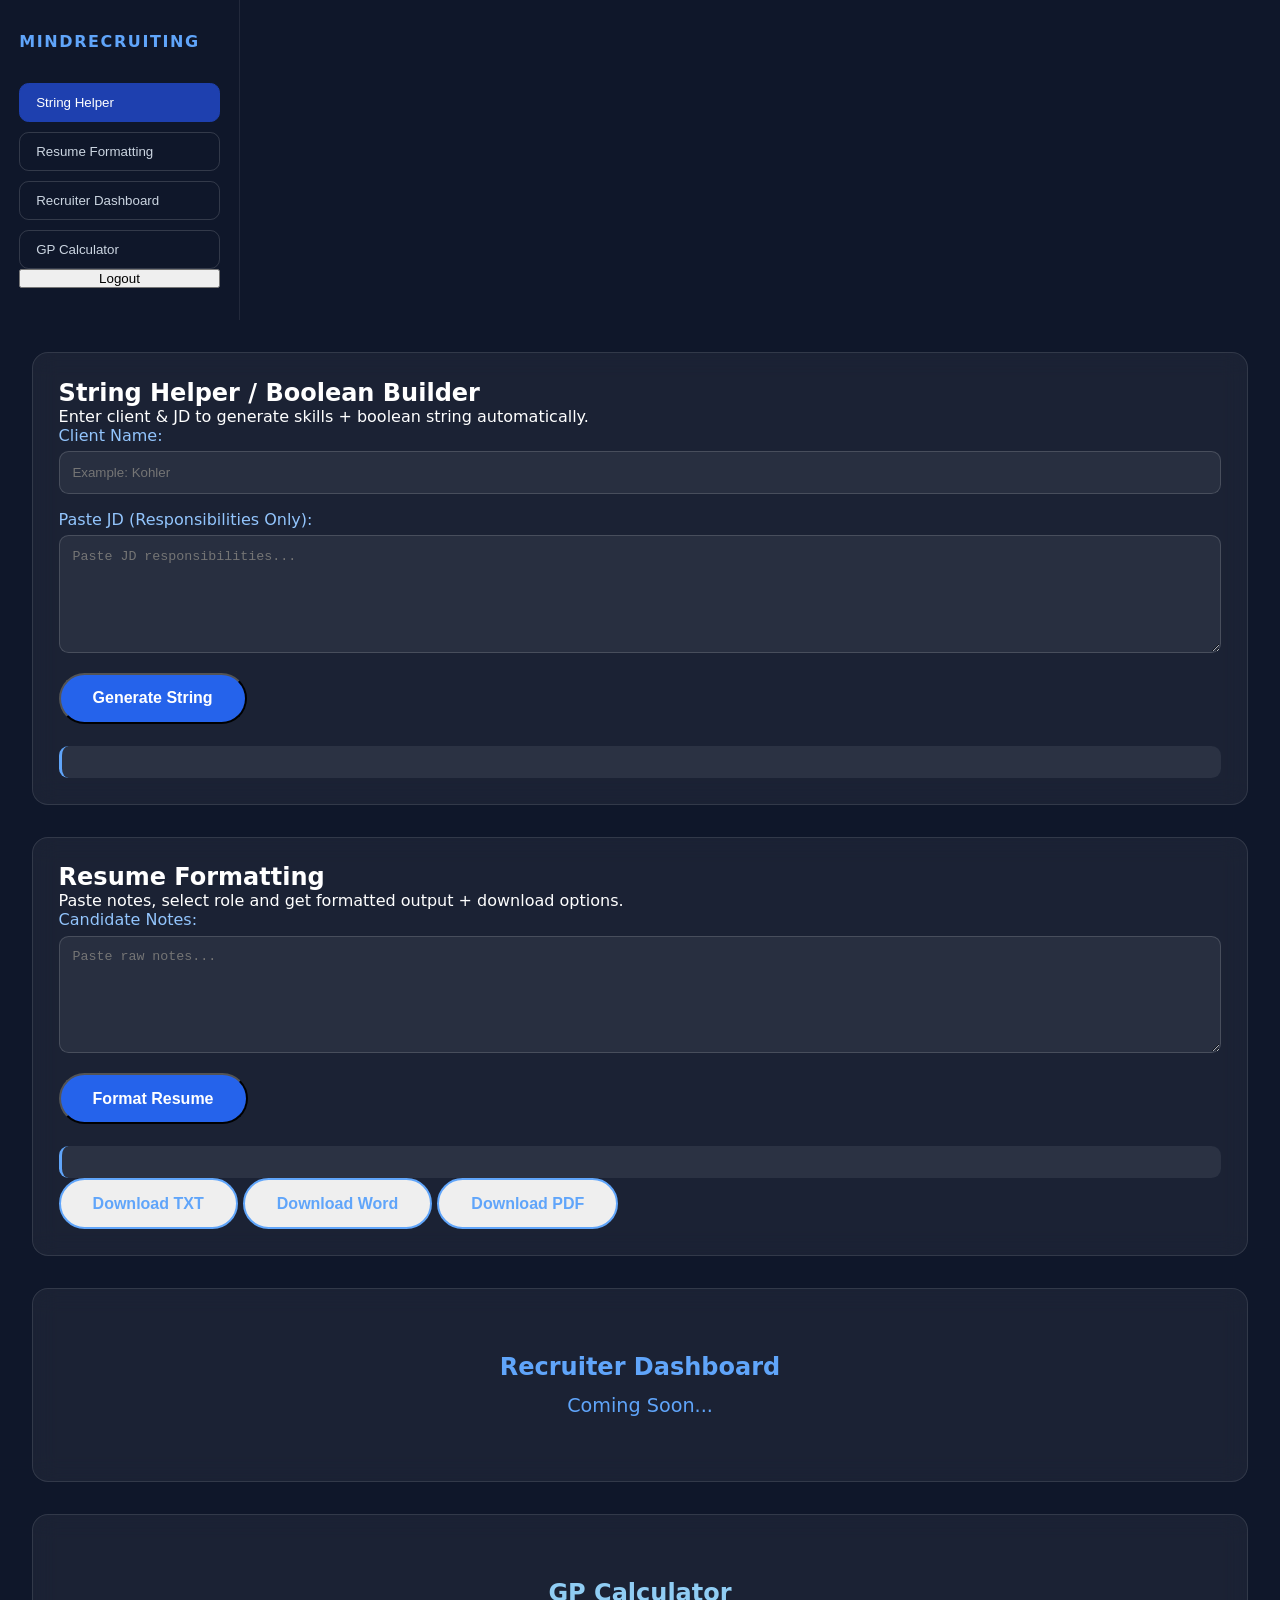
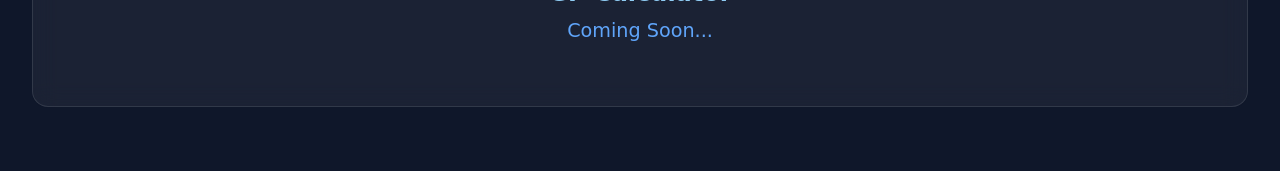
<file: dashboard.html>
<!DOCTYPE html>
<html lang="en">
<head>
<meta charset="UTF-8" />
<meta name="viewport" content="width=device-width, initial-scale=1.0" />
<title>Dashboard – MindRecruiting</title>
<link rel="stylesheet" href="style.css" />
</head>

<body class="page-dark">

<div class="layout">

  <!-- SIDEBAR -->
  <aside class="sidebar-premium">
    <div class="sidebar-title">MINDRECRUITING</div>

    <nav class="sidebar-nav">
      <button class="nav-btn active" data-target="bool">String Helper</button>
      <button class="nav-btn" data-target="resume">Resume Formatting</button>
      <button class="nav-btn" data-target="dashboard">Recruiter Dashboard</button>
      <button class="nav-btn" data-target="gp">GP Calculator</button>
    </nav>

    <button class="logout-btn" onclick="logoutUser()">Logout</button>
  </aside>

  <!-- MAIN CONTENT AREA -->
  <main class="main-panel">

    <!-- BOOLEAN HELPER -->
    <section id="bool" class="panel active glass-card">
      <h1>String Helper / Boolean Builder</h1>
      <p class="subtext">Enter client & JD to generate skills + boolean string automatically.</p>

      <div class="form-block">
        <label>Client Name:</label>
        <input type="text" id="bool-client" placeholder="Example: Kohler">
      </div>

      <div class="form-block">
        <label>Paste JD (Responsibilities Only):</label>
        <textarea id="bool-jd" rows="6" placeholder="Paste JD responsibilities..."></textarea>
      </div>

      <button class="btn-primary-lg" onclick="generateBoolean()">Generate String</button>

      <div id="bool-output" class="output-box"></div>
    </section>

    <!-- RESUME FORMATTING -->
    <section id="resume" class="panel glass-card">
      <h1>Resume Formatting</h1>
      <p class="subtext">Paste notes, select role and get formatted output + download options.</p>

      <div class="form-block">
        <label>Candidate Notes:</label>
        <textarea id="res-notes" rows="6" placeholder="Paste raw notes..."></textarea>
      </div>

      <button class="btn-primary-lg" onclick="formatResume()">Format Resume</button>

      <div id="resume-output" class="output-box"></div>

      <div class="download-box">
        <button class="btn-outline-lg" onclick="downloadTXT()">Download TXT</button>
        <button class="btn-outline-lg" onclick="downloadDOCX()">Download Word</button>
        <button class="btn-outline-lg" onclick="downloadPDF()">Download PDF</button>
      </div>
    </section>

    <!-- RECRUITER DASHBOARD -->
    <section id="dashboard" class="panel glass-card center-box">
      <h1 style="color:#60a5fa;">Recruiter Dashboard</h1>
      <p class="coming-blink">Coming Soon...</p>
    </section>

    <!-- GP CALCULATOR -->
    <section id="gp" class="panel glass-card center-box">
      <h1 style="color:#90cdf4;">GP Calculator</h1>
      <p class="coming-blink">Coming Soon...</p>
    </section>

  </main>
</div>

<script src="script.js"></script>
</body>
</html>
</file>
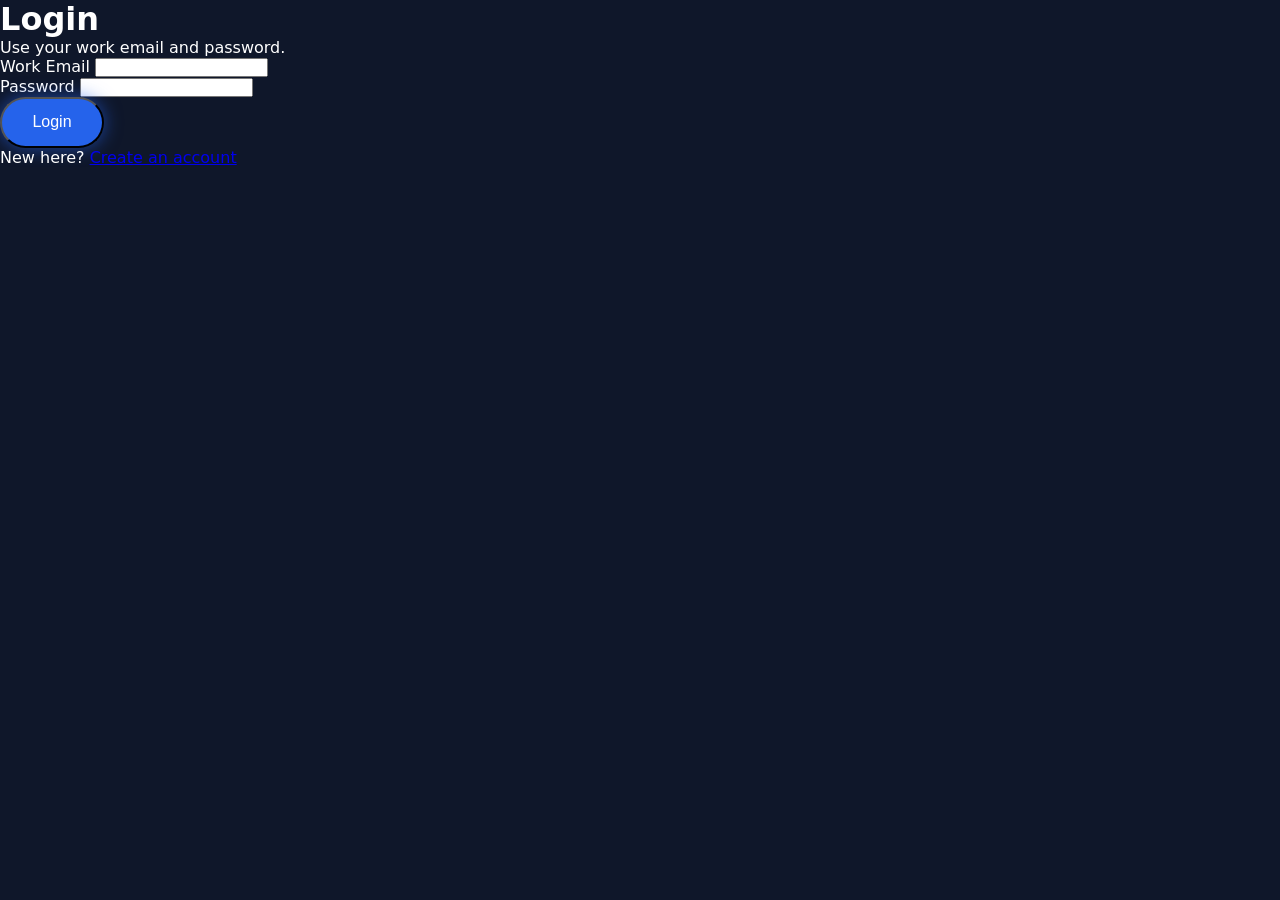
<file: login.html>
<!DOCTYPE html>
<html lang="en">
<head>
  <meta charset="UTF-8" />
  <meta name="viewport" content="width=device-width, initial-scale=1.0" />
  <title>Login – MindRecruiting</title>
  <link rel="stylesheet" href="style.css" />
</head>

<body class="auth-page">

  <div class="auth-wrapper">
    <div class="auth-card">

      <h1>Login</h1>
      <p class="auth-sub">Use your work email and password.</p>

      <form id="login-form">

        <div class="field">
          <label for="login-email">Work Email</label>
          <input type="email" id="login-email" required />
        </div>

        <div class="field">
          <label for="login-password">Password</label>
          <input type="password" id="login-password" required />
        </div>

        <div id="login-error" class="form-error"></div>

        <button type="submit" class="btn-ai primary-ai full">
          Login
        </button>

      </form>

      <p class="auth-footer-text">
        New here? <a href="register.html">Create an account</a>
      </p>

    </div>
  </div>

  <script src="login.js"></script>
</body>
</html>
</file>
<file: style.css>
/* RESET */
* {
  margin: 0;
  padding: 0;
  box-sizing: border-box;
}

body, html {
  font-family: system-ui, -apple-system, BlinkMacSystemFont, "Segoe UI", sans-serif;
  background: #0f172a;
  color: #ffffff;
  overflow-x: hidden;
}

/* NAVBAR */
.nav-ai {
  width: 100%;
  padding: 1.2rem 0;
  background: rgba(15, 23, 42, 0.7);
  border-bottom: 1px solid rgba(255, 255, 255, 0.08);
  backdrop-filter: blur(14px);
  position: fixed;
  top: 0;
  z-index: 50;
}

.nav-inner-ai {
  max-width: 1150px;
  margin: 0 auto;
  padding: 0 1.5rem;
  display: flex;
  justify-content: space-between;
  align-items: center;
}

.brand-ai {
  font-size: 1rem;
  font-weight: 700;
  letter-spacing: 0.12em;
  text-transform: uppercase;
  color: #ffffff;
}

.nav-links-ai {
  display: flex;
  gap: 1.8rem;
}

.nav-links-ai a {
  color: #cbd5e1;
  text-decoration: none;
  font-size: 0.95rem;
}

.nav-links-ai a:hover {
  color: #ffffff;
}

.nav-actions-ai .small {
  padding: 0.5rem 1.1rem;
  font-size: 0.85rem;
}

/* BUTTONS */
.btn-ai {
  padding: 0.9rem 1.9rem;
  border-radius: 999px;
  font-size: 1rem;
  text-decoration: none;
  cursor: pointer;
  transition: 0.25s ease;
  display: inline-flex;
  align-items: center;
}

.primary-ai {
  background: #2563eb;
  color: #ffffff;
  box-shadow: 0 0 18px rgba(37, 99, 235, 0.6);
}

.primary-ai:hover {
  background: #1e40af;
  box-shadow: 0 0 25px rgba(37, 99, 235, 1);
}

.btn-primary-lg {
  background: #2563eb;
  padding: 0.9rem 2rem;
  border-radius: 999px;
  color: white;
  font-size: 1rem;
  text-decoration: none;
  font-weight: 600;
  margin-right: 1rem;
}

.btn-primary-lg:hover {
  background: #1e40af;
}

.btn-outline-lg {
  padding: 0.9rem 2rem;
  border-radius: 999px;
  border: 2px solid #60a5fa;
  color: #60a5fa;
  font-size: 1rem;
  text-decoration: none;
  font-weight: 600;
}

.btn-outline-lg:hover {
  background: rgba(255, 255, 255, 0.15);
}

/* HERO SECTION */
.hero {
  display: flex;
  justify-content: space-between;
  align-items: center;
  padding: 7rem 3rem 4rem;
  max-width: 1200px;
  margin: 0 auto;
  min-height: 100vh;
  background: radial-gradient(circle at top left, #0f172a, #020617 70%);
}

.hero-content {
  max-width: 520px;
  animation: fadeInLeft 1.2s ease-out;
}

.hero h1 {
  font-size: 3.5rem;
  line-height: 1.2;
  font-weight: 700;
  margin-bottom: 1rem;
  text-shadow: 0 0 25px rgba(0, 123, 255, 0.4);
}

.hero-sub {
  font-size: 1.15rem;
  color: #d1d5db;
  margin-bottom: 1.2rem;
}

.hero-tagline {
  font-size: 1.2rem;
  color: #60a5fa;
  font-weight: 600;
  margin-bottom: 2rem;
}

/* HERO IMAGE */
.hero-image img {
  width: 450px;
  border-radius: 1rem;
  object-fit: cover;
  animation: float 5s ease-in-out infinite;
  box-shadow: 0 25px 50px rgba(0, 0, 0, 0.45);
}

/* FLOAT EFFECT */
@keyframes float {
  0% { transform: translateY(0px); }
  50% { transform: translateY(-14px); }
  100% { transform: translateY(0px); }
}

/* FADE IN EFFECT */
@keyframes fadeInLeft {
  from { opacity: 0; transform: translateX(-30px); }
  to { opacity: 1; transform: translateX(0); }
}

/* RESPONSIVE */
@media (max-width: 900px) {
  .hero {
    flex-direction: column;
    text-align: center;
    padding-top: 8rem;
  }
  .hero-image img {
    margin-top: 2rem;
    width: 300px;
  }
}
/* ============ PREMIUM SIDEBAR ============ */
.sidebar-premium {
  width: 240px;
  background: #0f172a;
  border-right: 1px solid rgba(255,255,255,0.08);
  padding: 2rem 1.2rem;
  display: flex;
  flex-direction: column;
}

.sidebar-title {
  font-size: 1rem;
  font-weight: 700;
  letter-spacing: 0.1em;
  margin-bottom: 2rem;
  color: #60a5fa;
}

.sidebar-nav {
  display: flex;
  flex-direction: column;
  gap: 0.6rem;
}

.nav-btn {
  background: transparent;
  border: 1px solid rgba(255,255,255,0.15);
  padding: 0.7rem 1rem;
  color: #cbd5e1;
  border-radius: 0.6rem;
  cursor: pointer;
  text-align: left;
  transition: 0.3s;
}

.nav-btn:hover {
  background: rgba(255,255,255,0.1);
}

.nav-btn.active {
  background: #1e40af;
  color: #fff;
  border-color: #1e40af;
}

/* MAIN PANEL */
.main-panel {
  flex: 1;
  padding: 2rem;
}

/* GLASS CARDS */
.glass-card {
  background: rgba(255,255,255,0.05);
  padding: 1.6rem;
  border-radius: 1rem;
  margin-bottom: 2rem;
  border: 1px solid rgba(255,255,255,0.1);
  backdrop-filter: blur(12px);
}

/* FORM INPUTS */
.form-block label {
  color: #93c5fd;
}

.form-block input,
.form-block textarea {
  width: 100%;
  padding: 0.8rem;
  margin-top: 0.4rem;
  margin-bottom: 1rem;
  background: rgba(255,255,255,0.06);
  border: 1px solid rgba(255,255,255,0.15);
  border-radius: 0.6rem;
  color: #fff;
}

/* OUTPUT BOX */
.output-box {
  margin-top: 1.4rem;
  padding: 1rem;
  background: rgba(255,255,255,0.07);
  border-left: 3px solid #60a5fa;
  border-radius: 0.6rem;
  white-space: pre-wrap;
  color: #e2e8f0;
}

/* COMING SOON */
.center-box {
  display: flex;
  flex-direction: column;
  align-items: center;
  padding: 4rem 1rem;
}

.coming-blink {
  color: #60a5fa;
  font-size: 1.2rem;
  margin-top: 0.8rem;
  animation: blink 1.2s infinite;
}

@keyframes blink {
  50% { opacity: 0.4; }
}
</file>
